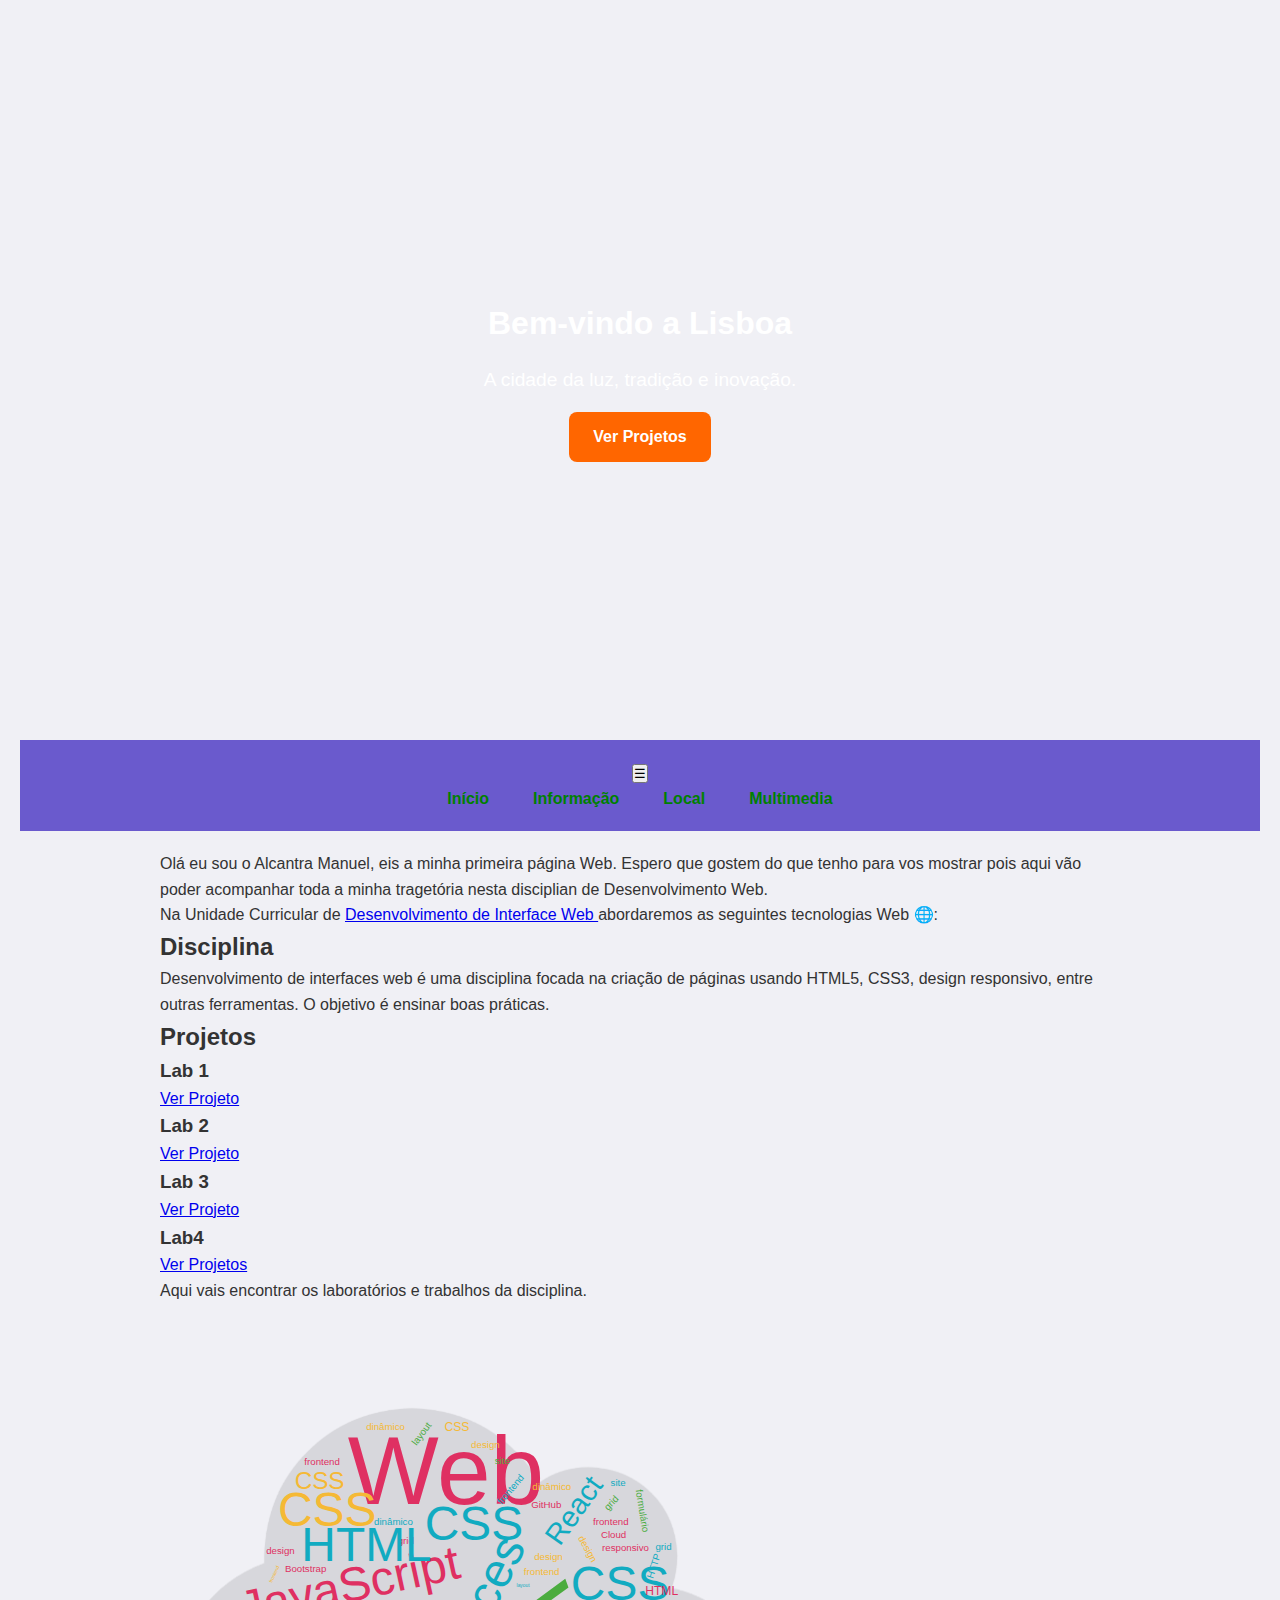
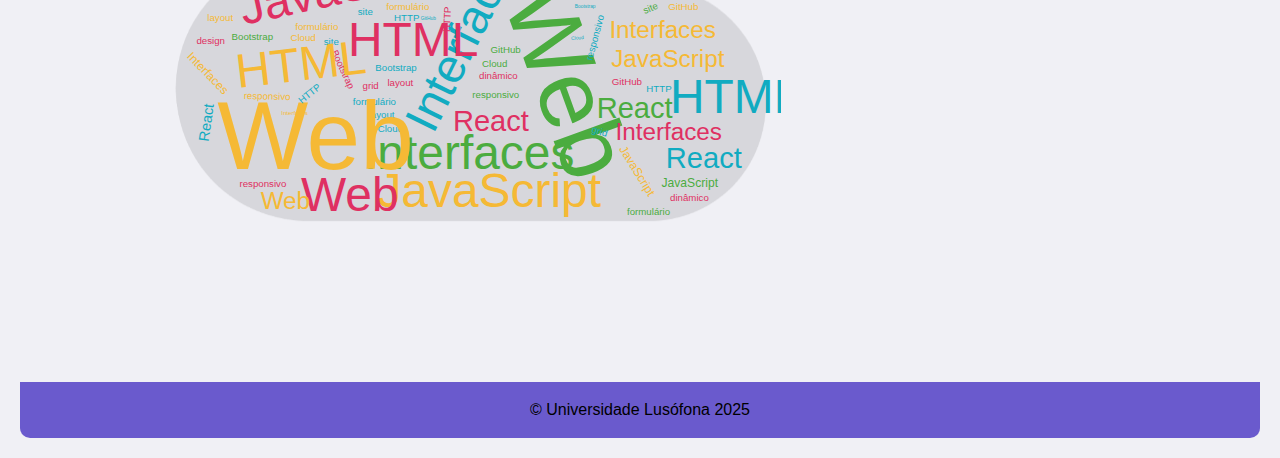
<file: index.html>
<!DOCTYPE html>
<html lang="pt">

<head>
    <meta charset="UTF-8">
    <meta name="viewport" content="width=device-width, initial-scale=1.0">
    <link rel="stylesheet" href="styless.css">
    <title>Alcantra Manuel - Lisboa</title>
</head>

<body>

    <!-- Hero Image -->
    <section class="hero">
        <div class="hero-content">

            <h1>Bem-vindo a Lisboa</h1>
            <p>A cidade da luz, tradição e inovação.</p>
            <a href="#projetos" class="btn">Ver Projetos</a>
            
        </div>
    </section>

    <header>
        <nav class="city-navbar">
            <button class="menu-toggle" aria-label="Abrir menu">☰</button>
            <ul class="city-nav-links">
                <li><a href="Lab3/index.html">Início</a></li>
                <li><a href="Lab3/info.html">Informação</a></li>
                <li><a href="Lab3/local.html">Local</a></li>
                <li><a href="Lab3/multimedia.html">Multimedia</a></li>
            </ul>
        </nav>
    </header>

    <main>
        <p>Olá eu sou o Alcantra Manuel, eis a minha primeira página Web. 
            Espero que gostem do que tenho para vos mostrar pois aqui vão 
            poder acompanhar toda a minha tragetória nesta disciplian de 
            Desenvolvimento Web.</p>

        <p>
            Na Unidade Curricular de
            <a href="https://moodle.ensinolusofona.pt/course/view.php?id=11232" target="_blank">
                Desenvolvimento de Interface Web
            </a>
            abordaremos as seguintes tecnologias Web &#127760;:
        </p>

        <!-- Secção Disciplina -->
        <section id="disciplina" class="disciplina">
            <h2>Disciplina</h2>
            <div class="disciplina-container">
                <div class="disciplina-texto">
                    <p>
                        Desenvolvimento de interfaces web é uma disciplina focada na criação
                        de páginas usando HTML5, CSS3, design responsivo, entre outras
                        ferramentas. O objetivo é ensinar boas práticas.
                    </p>
                </div>
            </div>
        </section>


        <!-- Projetos -->
        <section class="projetos" id="projetos" >
            <h2>Projetos</h2>

            <div class="projetos-container">

                <div class="card">

                    <h3>Lab 1</h3>
                    <a href="Lab1/index.html" class="card-btn">Ver Projeto</a>

                </div>

                <div class="card">

                    <h3>Lab 2</h3>
                    <a href="Lab2/index.html" class="card-btn">Ver Projeto</a>

                </div>

                <div class="card">

                    <h3>Lab 3</h3>
                    <a href="Lab3/index.html" class="card-btn">Ver Projeto</a>

                </div>

                <div class="card">

                    <h3>Lab4</h3>
                    <a href="Lab4/index.html" class="card-btn">Ver Projetos</a>

                </div>
            </div>

            <p>Aqui vais encontrar os laboratórios e trabalhos da disciplina.</p>

        </section>

        <selection>

            <img src="imagens/diw.svg" alt="Desenvolvimento de Interfaces Web">

        </selection>

    </main>

    <footer>
        <p>&copy; Universidade Lusófona 2025</p>
    </footer>

</body>

</html>
</file>
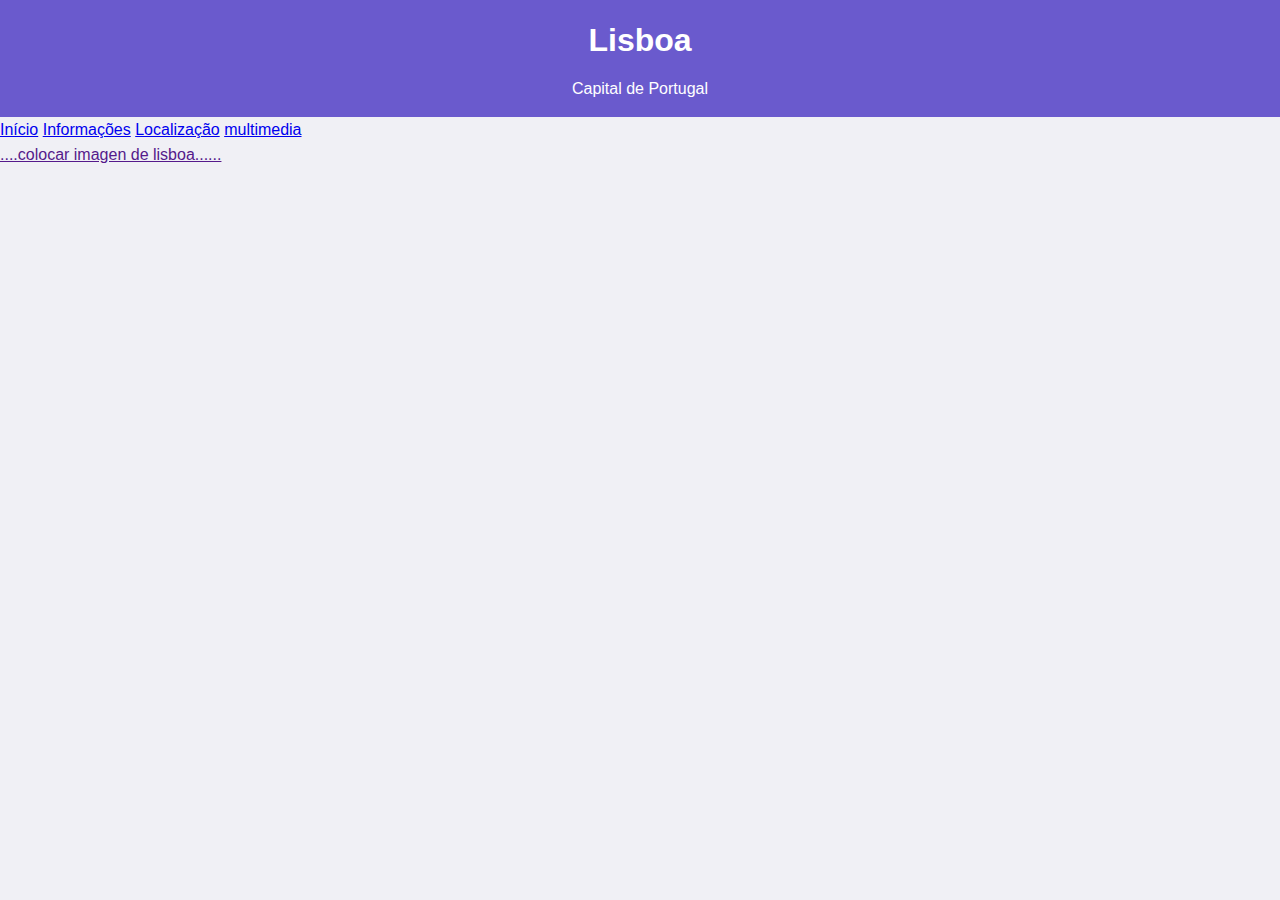
<file: Lab3/index.html>
<!DOCTYPE html>
<html lang="en">

<head>
    <meta charset="UTF-8">
    <meta name="viewport" content="width=device-width, initial-scale=1.0">
    <link rel="stylesheet" href="styless.css">
</head>

<body>

    <header>
        <h1>Lisboa</h1>
        <p>Capital de Portugal</p>
    </header>

    <nav>

        <a href="index.html">Início</a>
        <a href="info.html">Informações</a>
        <a href="local.html">Localização</a>
        <a href="multimedia.html">multimedia</a>

    </nav>

    <main>
        <a href="">....colocar imagen de lisboa......</a>

    </main>
</body>

</html>
</file>
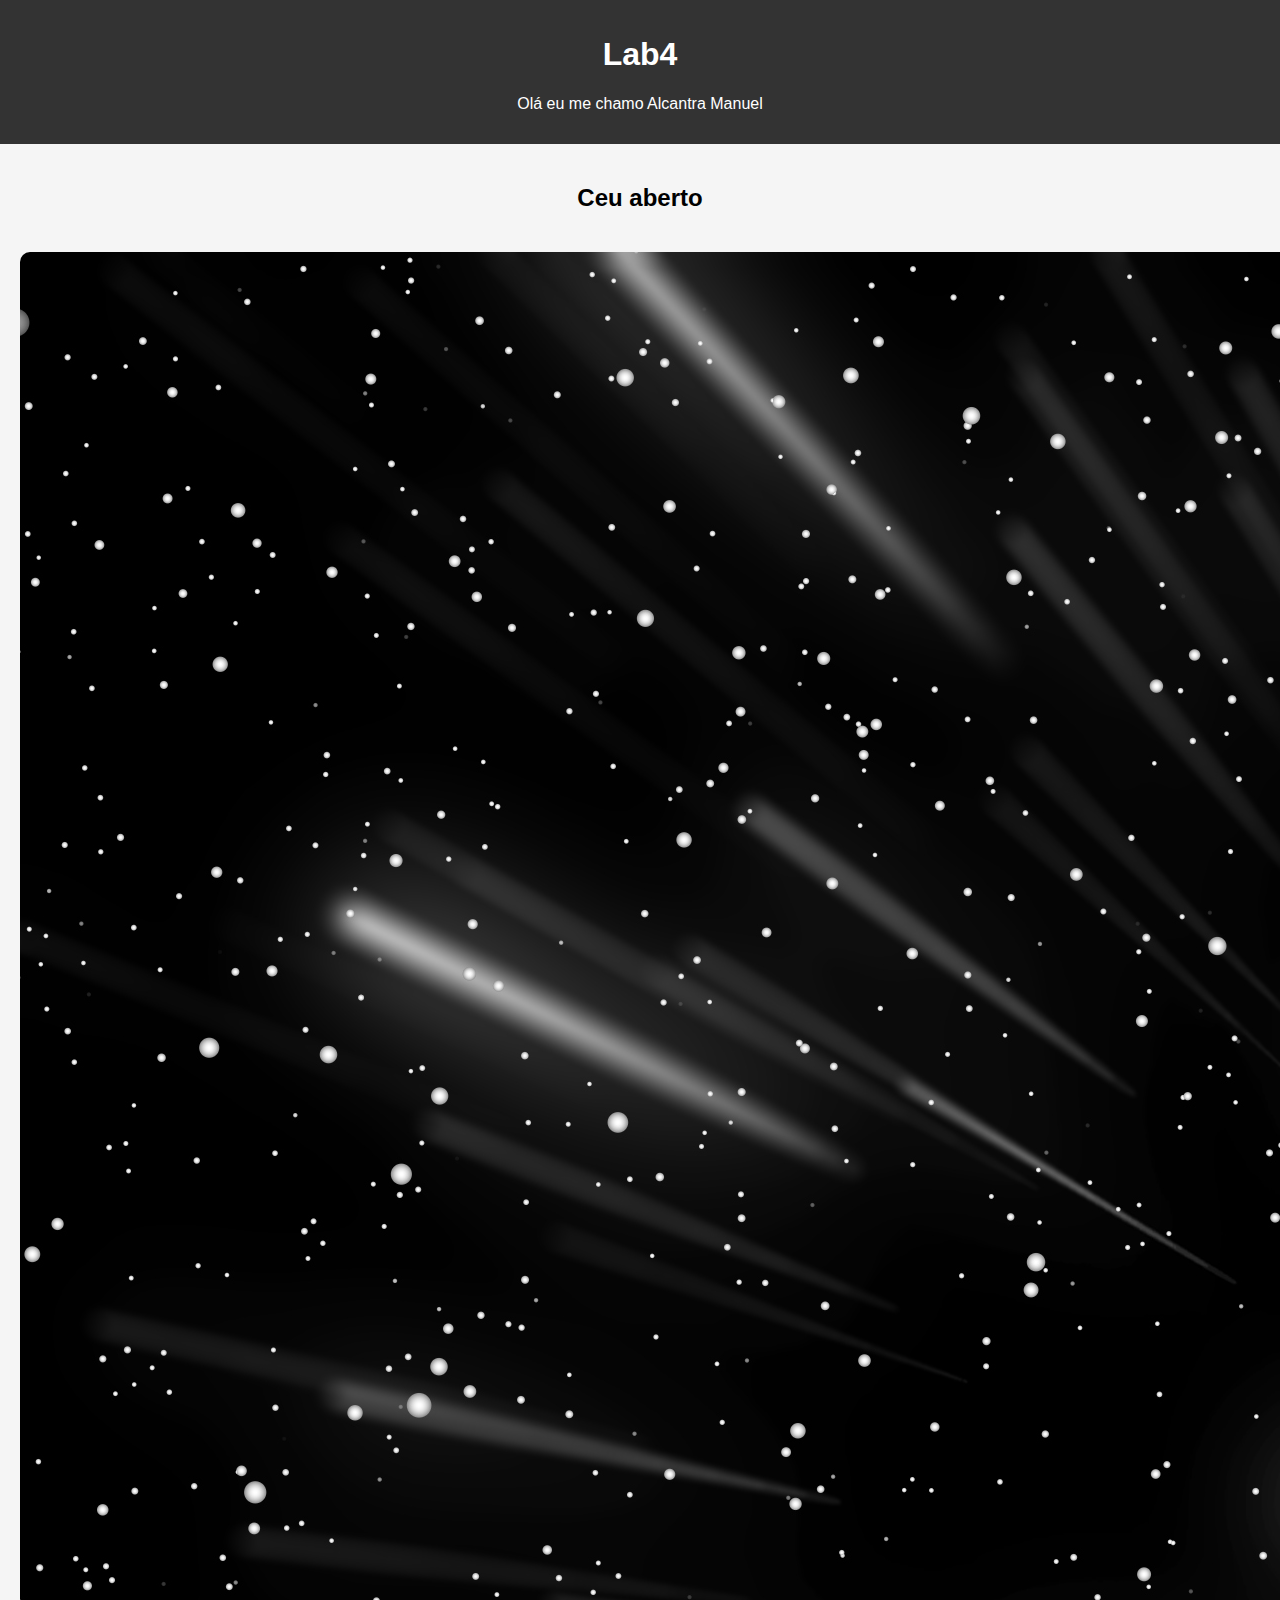
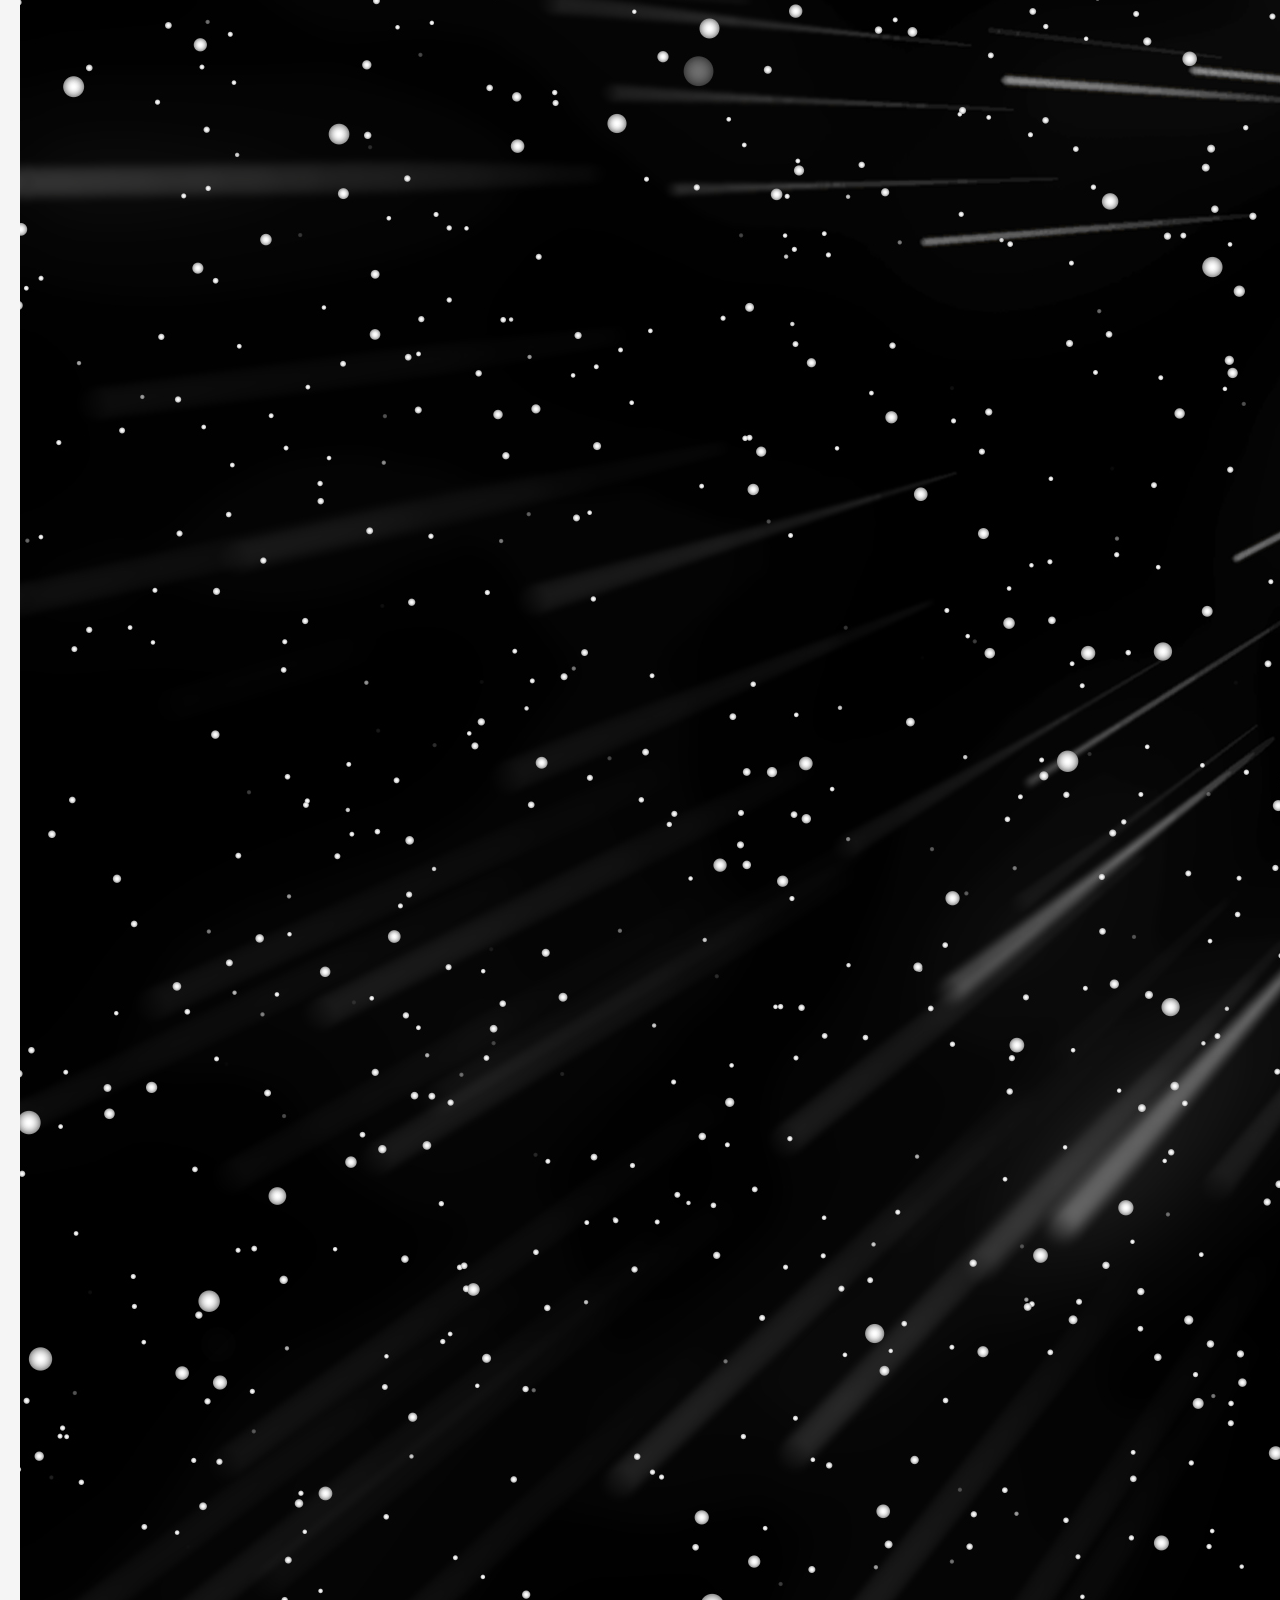
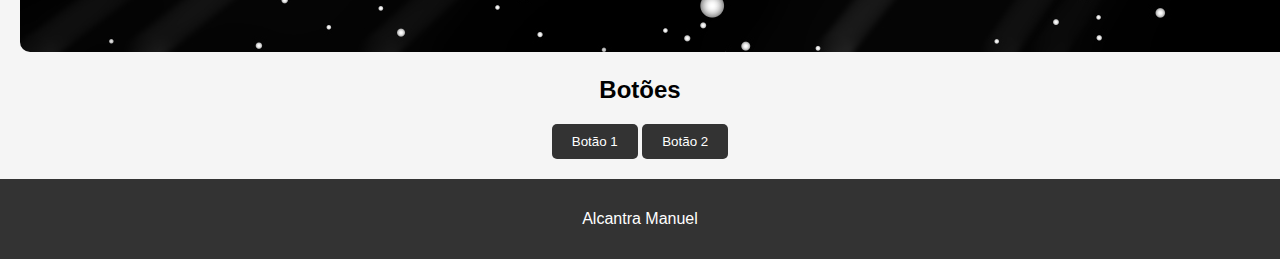
<file: Lab4/index.html>
<!DOCTYPE html>
<html lang="en">
<head>
    <meta charset="UTF-8">
    <meta name="viewport" content="width=device-width, initial-scale=1.0">
    <link rel="stylesheet" href="/Lab4/css/style.css">
    <title>Example</title>
</head>
<body>
    <header>
        <h1>Lab4</h1>
        <p>Olá eu me chamo Alcantra Manuel</p>
        
    </header>

    <main>
        <section>
            <h2>Ceu aberto</h2>
            <img src="images/imageSpace.jpg" alt="imageSpace">
        </section>

         <section>
            <h2>Botões</h2>
            <button id="btn1">Botão 1</button>
            <button id="btn2">Botão 2</button>
        </section>

        
    </main>

    <footer>
        <p>Alcantra Manuel</p>

    </footer>

    <!-- HTML já carregado! -->
    <script src="scripts/main.js"></script>
</body>
</html>
</file>
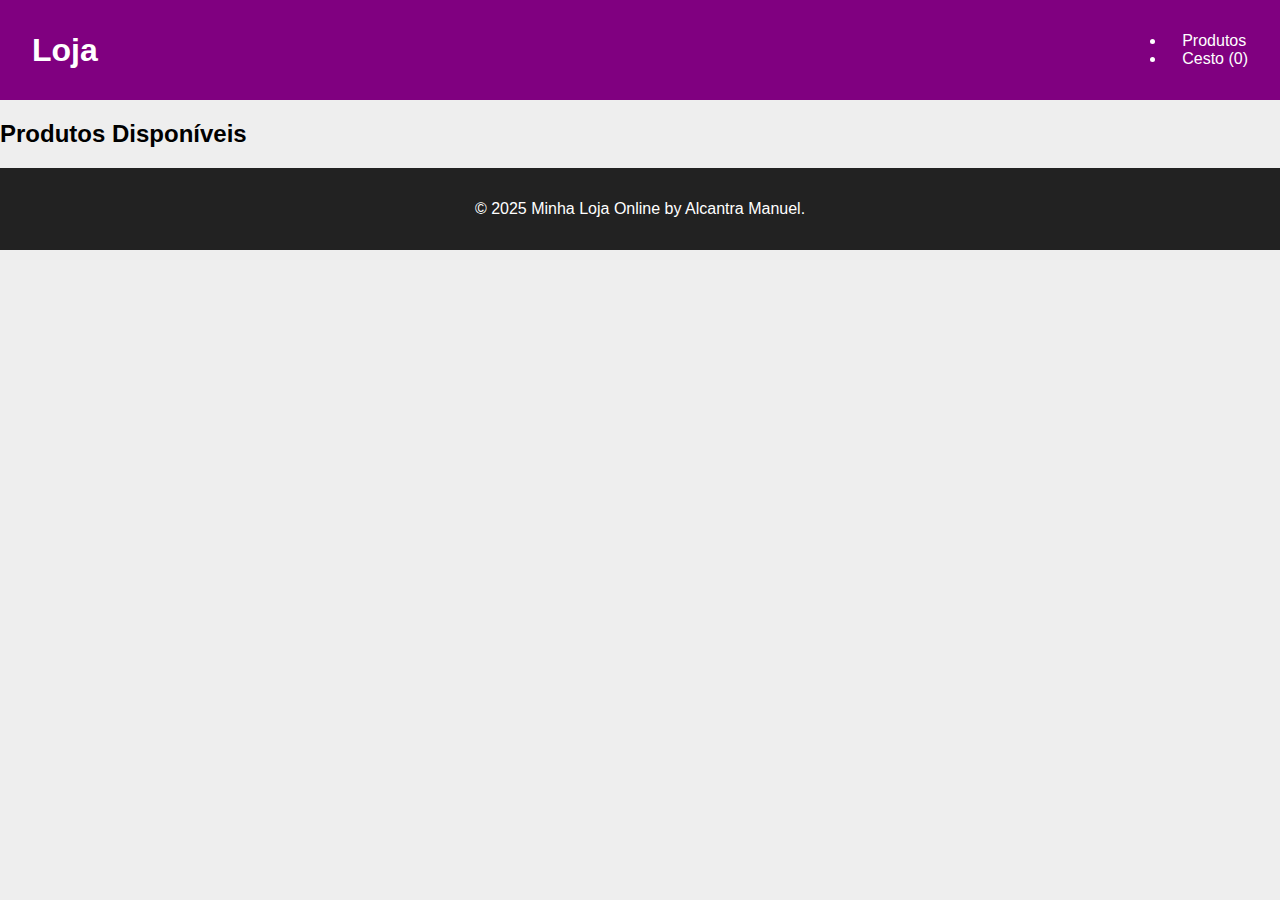
<file: Lab7/index.html>
<!DOCTYPE html>
<html lang="pt-BR">

<head>
    <meta charset="UTF-8">
    <meta name="viewport" content="width=device-width, initial-scale=1.0">
    <title>Loja Online - Lab 6</title>
    <link rel="stylesheet" href="css/style.css">
</head>

<body>

    <header>
        <h1>Loja</h1>
        <nav>
            <ul>
                <li><a href="index.html" class="ativo">Produtos</a></li>
                <li><a href="cesto.html">Cesto (<span id="contador-cesto">0</span>)</a></li>
            </ul>
        </nav>
    </header>

    <main>
        <section id="produtos">
            <h2>Produtos Disponíveis</h2>
            <section id="lista-produtos" class="flex-container">
                <!-- Produtos serão inseridos usando JavaScript -->
            </section>
        </section>
    </main>

    <footer>
        <p>&copy; 2025 Minha Loja Online by Alcantra Manuel.</p>
    </footer>

    <script src="produtos.js"></script>
    <script src="main.js"></script>
</body>

</html>
</file>
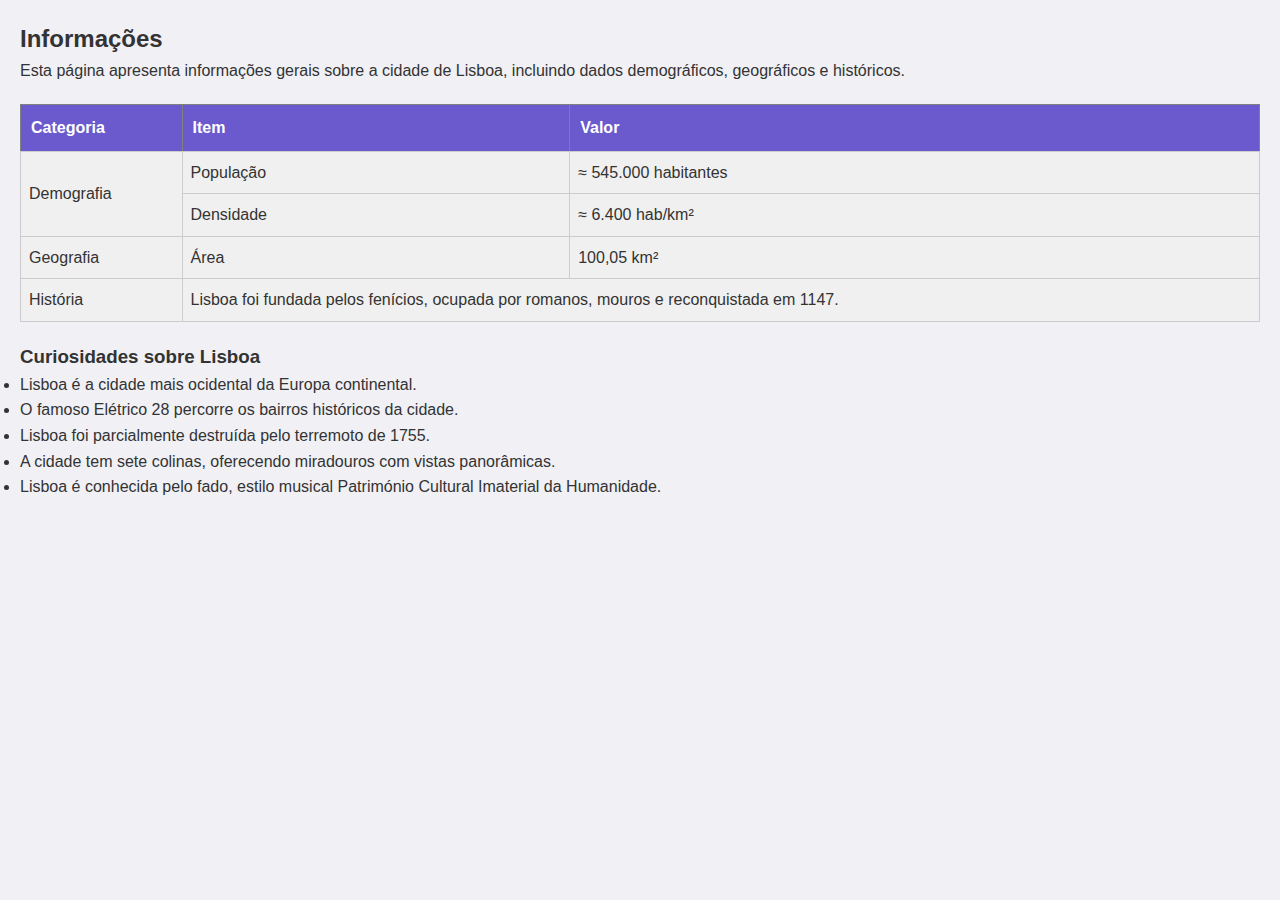
<file: Lab2/info.html>
<!DOCTYPE html>
<html lang="en">

<head>
    <meta charset="UTF-8">
    <meta name="viewport" content="width=device-width, initial-scale=1.0">
    <link rel="stylesheet" href="styless.css">

    <title>Lisboa</title>
</head>

<body>
    <h2>Informações</h2>

    <p>Esta página apresenta informações gerais sobre a cidade de Lisboa, incluindo dados demográficos, geográficos e
        históricos.</p>


    <table border="1">
        <thead>
            <tr>
                <th>Categoria</th>
                <th>Item</th>
                <th>Valor</th>
            </tr>
        </thead>

        <tbody>
            <tr>
                <td rowspan="2">Demografia</td>
                <td>População</td>
                <td>≈ 545.000 habitantes</td>
            </tr>
            <tr>
                <td>Densidade</td>
                <td>≈ 6.400 hab/km²</td>
            </tr>
            <tr>
                <td>Geografia</td>
                <td>Área</td>
                <td>100,05 km²</td>
            </tr>
            <tr>
                <td>História</td>
                <td colspan="2">Lisboa foi fundada pelos fenícios, ocupada por romanos, mouros e reconquistada em 1147.
                </td>
            </tr>
        </tbody>
    </table>

    <section>
        <h3>Curiosidades sobre Lisboa</h3>
        <ul>
            <li>Lisboa é a cidade mais ocidental da Europa continental.</li>
            <li>O famoso Elétrico 28 percorre os bairros históricos da cidade.</li>
            <li>Lisboa foi parcialmente destruída pelo terremoto de 1755.</li>
            <li>A cidade tem sete colinas, oferecendo miradouros com vistas panorâmicas.</li>
            <li>Lisboa é conhecida pelo fado, estilo musical Património Cultural Imaterial da Humanidade.</li>
        </ul>
    </section>




</body>

</html>
</file>
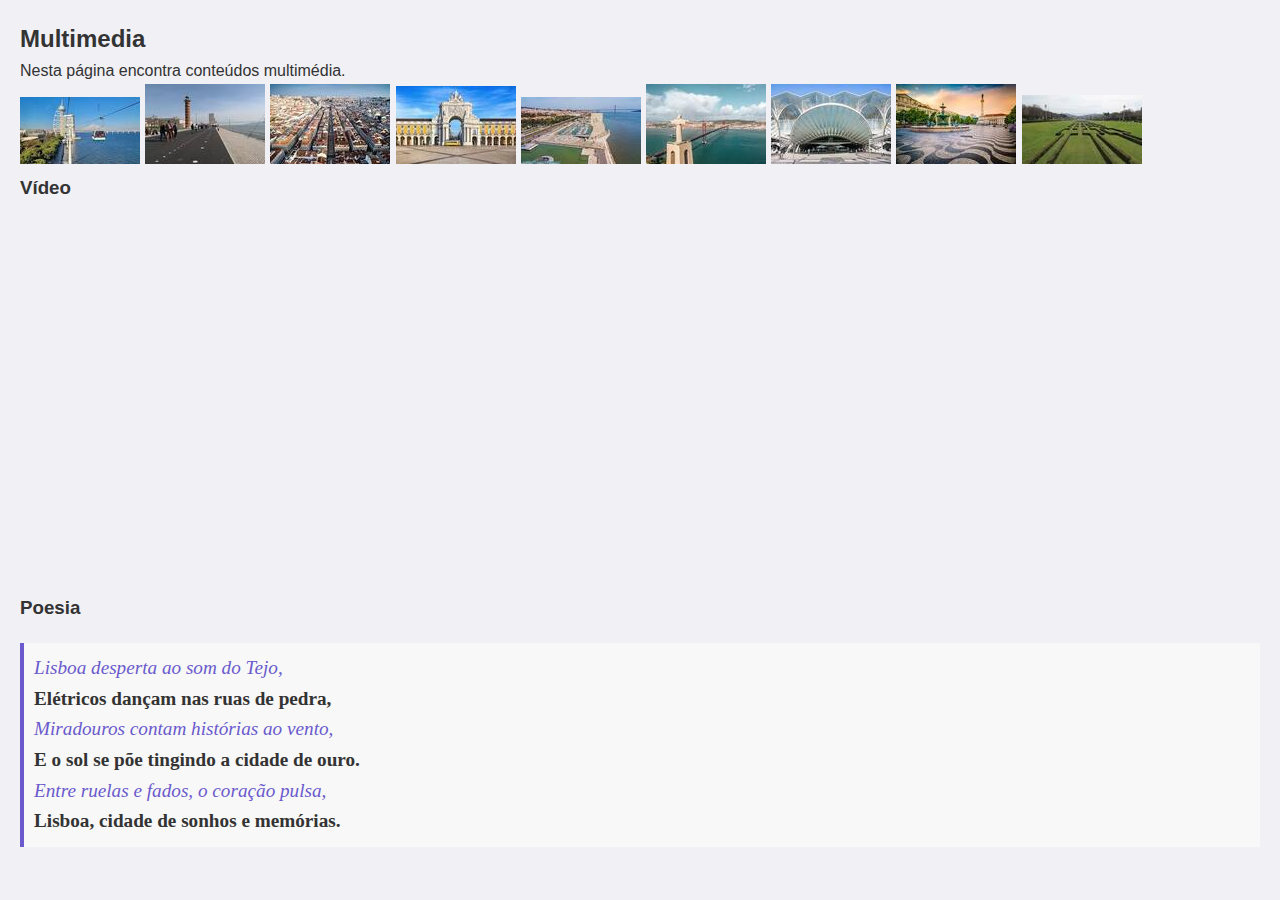
<file: Lab2/multimedia.html>
<!DOCTYPE html>
<html lang="en">
<head>
    <meta charset="UTF-8">
    <meta name="viewport" content="width=device-width, initial-scale=1.0">
    <link rel="stylesheet" href="styless.css">

    <title>Lisboa</title>

    <style>
      .fotografias{
        display: flex;
        flex-direction: row;
        flex-wrap: wrap;
        gap: 10px;
    }
    .fotografias img{
        width: 150px;
        border-radius: 20px;
    }  
    </style>
    
</head>
<body>

    <h2>Multimedia</h2>
    <p>Nesta página encontra conteúdos multimédia.</p>
    <section>
        <h3 id="fotografias>Fotografias</h3>
        <div class="fotografias">
            <img src="../imagens/lisboa.jpg" alt="Telesferico Do Vasco">
            <img src="../imagens/lisboa1.jpg" alt="Belem">
            <img src="../imagens/lisboa2.jpg" alt="Cidade">
            <img src="../imagens/lisboa3.jpg" alt="Rossio">
            <img src="../imagens/lisboa4.jpg" alt="Belem">
            <img src="../imagens/lisboa5.jpg" alt="Ponte 25 de Abril">
            <img src="../imagens/lisboa6.jpg" alt="Estação de comboios Vasco da Gama">
            <img src="../imagens/lisboa7.jpg" alt="Largo do Rossio">
            <img src="../imagens/lisboa8.jpg" alt="Parque Eduardo Setimo">
        </div>
    </section>

    <!-- Vídeo e Poesia existentes -->
      <section id="video">
          <h3>Vídeo</h3>
          <iframe width="560" height="315" src="https://www.youtube.com/embed/Shtxzph9SS8" frameborder="0" allowfullscreen></iframe>
      </section>

    <section id="poesia">
          <h3>Poesia</h3>
          <div class="poema">
              <p>Lisboa desperta ao som do Tejo,</p>
              <p>Elétricos dançam nas ruas de pedra,</p>
              <p>Miradouros contam histórias ao vento,</p>
              <p>E o sol se põe tingindo a cidade de ouro.</p>
              <p>Entre ruelas e fados, o coração pulsa,</p>
              <p>Lisboa, cidade de sonhos e memórias.</p>
          </div>
      </section>

    
</body>
</html>
</file>
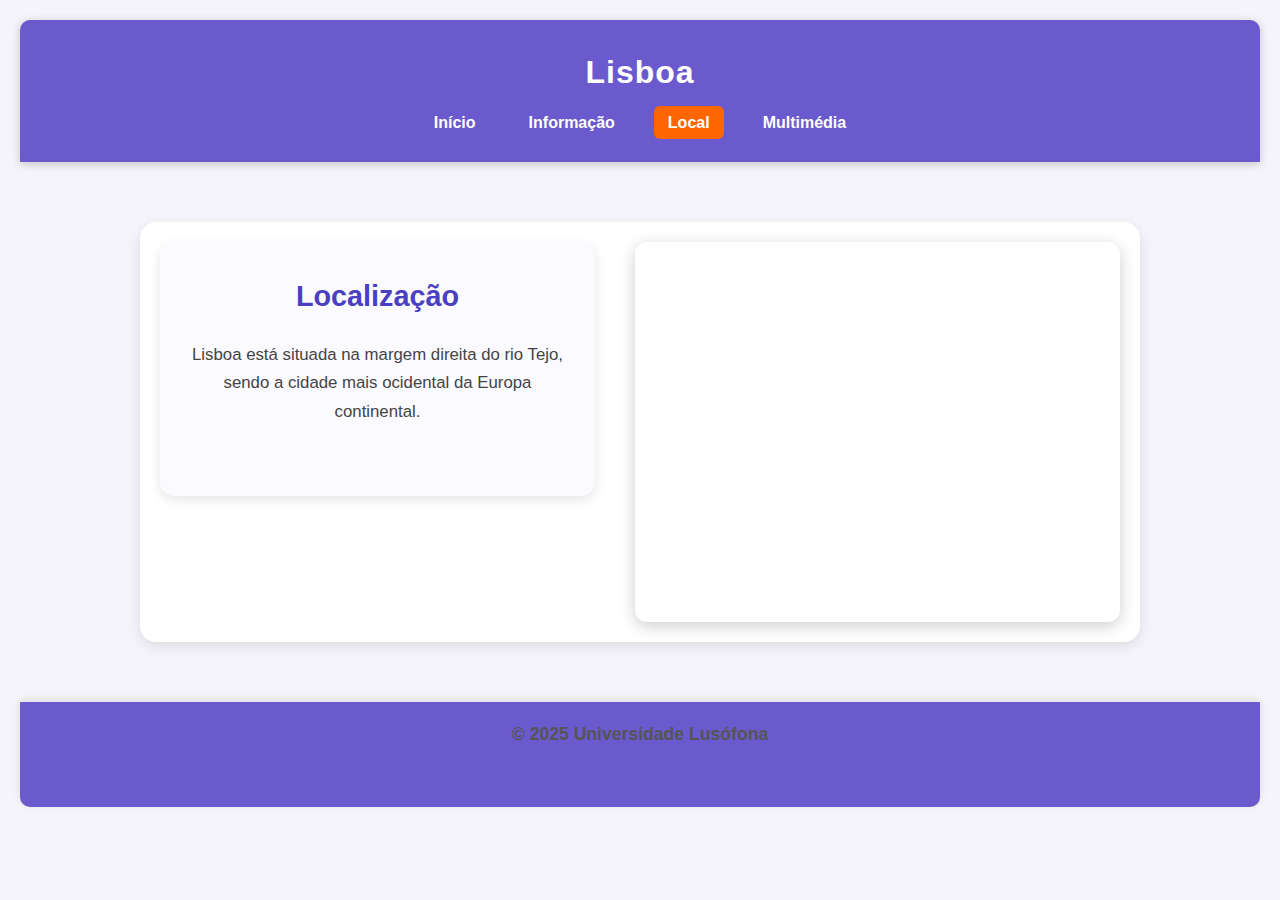
<file: Lab3/local.html>
<!DOCTYPE html>
<html lang="pt">

<head>
    <meta charset="UTF-8">
    <meta name="viewport" content="width=device-width, initial-scale=1.0">
    <link rel="stylesheet" href="styles.css">
    <title>Lisboa - Localização</title>
</head>

<body>

    <header>
        <h1>Lisboa</h1>
        <nav>
            <ul class="nav-links">
                <li><a href="index.html">Início</a></li>
                <li><a href="info.html">Informação</a></li>
                <li><a href="local.html" class="active">Local</a></li>
                <li><a href="multimedia.html">Multimédia</a></li>
            </ul>
        </nav>
    </header>

    <main class="local-container">
        <section class="local-texto">
            <h2>Localização</h2>
            <p>Lisboa está situada na margem direita do rio Tejo, sendo a cidade mais ocidental da Europa continental.
            </p>
        </section>

        <section class="local-mapa">
            <iframe
                src="https://www.google.com/maps/embed?pb=!1m18!1m12!1m3!1d99579.37400557195!2d-9.1597358!3d38.74407945!2m3!1f0!2f0!3f0!3m2!1i1024!2i768!4f13.1!3m3!1m2!1s0xd19331a61e4f33b%3A0x400ebbde49036d0!2sLisboa!5e0!3m2!1spt-PT!2spt!4v1758136826516!5m2!1spt-PT!2spt"
                allowfullscreen loading="lazy">
            </iframe>
        </section>
    </main>

    <footer>
        <p>© 2025 Universidade Lusófona</p>
    </footer>

</body>

</html>
</file>
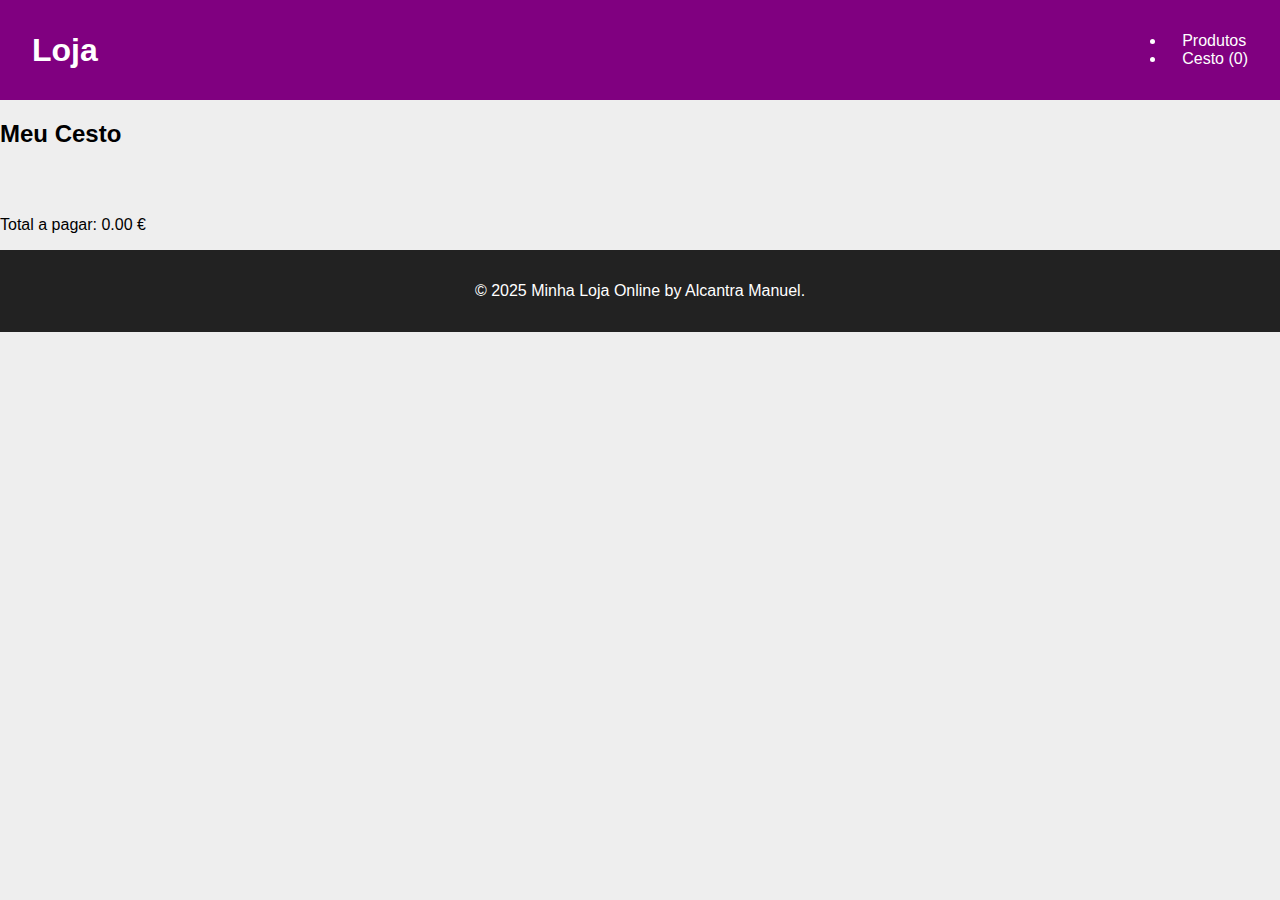
<file: Lab6/cesto.html>
<!DOCTYPE html>
<html lang="pt-BR">

<head>
    <meta charset="UTF-8">
    <meta name="viewport" content="width=device-width, initial-scale=1.0">
    <title>Cesto de Compras - Lab6</title>
    <link rel="stylesheet" href="css/style.css">
</head>

<body>

    <!-- Cabeçalho -->
    <header>
        <h1>Loja</h1>
        <nav>
            <ul>
                <li><a href="index.html">Produtos</a></li>
                <li><a href="cesto.html" class="ativo">Cesto (<span id="contador-cesto">0</span>)</a></li>
            </ul>
        </nav>
    </header>

    <!-- Conteúdo principal -->
    <main>
        <!-- Cesto -->
        <section id="cesto">
            <h2>Meu Cesto</h2>
            <!-- Nó pai para os produtos adicionados ao cesto -->
            <section id="lista-cesto" class="flex-container">
                <!-- Produtos do cesto serão inseridos aqui via JavaScript -->
            </section>
            <p>Total a pagar: <span id="total-cesto">0.00</span> €</p>
        </section>
    </main>

    <footer>
        <p>&copy; 2025 Minha Loja Online by Alcantra Manuel.</p>
    </footer>

    <script src="produtos.js"></script>
    <script src="main.js"></script>
</body>

</html>
</file>
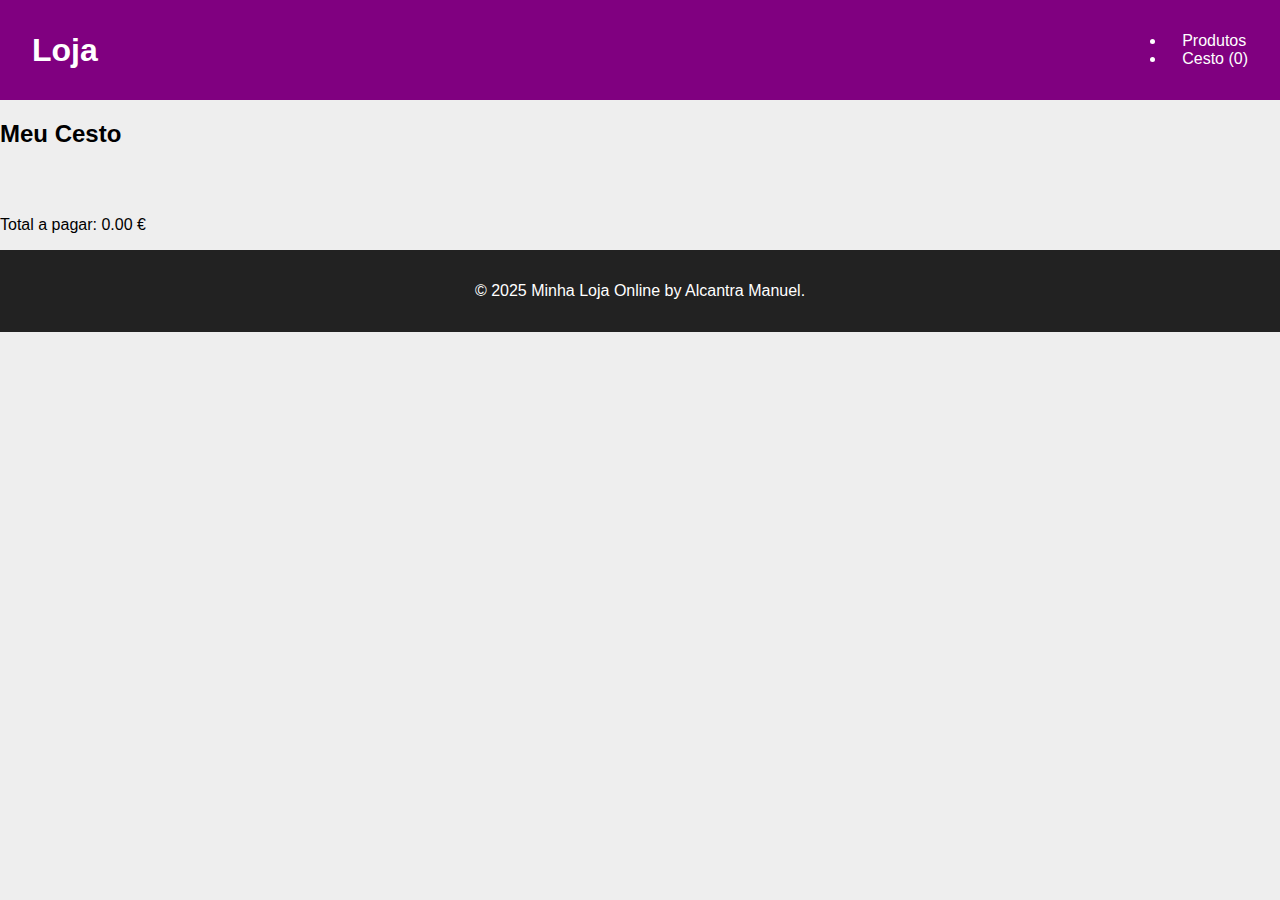
<file: Lab7/cesto.html>
<!DOCTYPE html>
<html lang="pt-BR">

<head>
    <meta charset="UTF-8">
    <meta name="viewport" content="width=device-width, initial-scale=1.0">
    <title>Cesto de Compras - Lab6</title>
    <link rel="stylesheet" href="css/style.css">
</head>

<body>

    <header>
        <h1>Loja</h1>
        <nav>
            <ul>
                <li><a href="index.html">Produtos</a></li>
                <li><a href="cesto.html" class="ativo">Cesto (<span id="contador-cesto">0</span>)</a></li>
            </ul>
        </nav>
    </header>

    <main>
        <section id="cesto">
            <h2>Meu Cesto</h2>
            <!-- Nó pai para os produtos adicionados ao cesto -->
            <section id="lista-cesto" class="flex-container">
                <!-- Produtos do cesto serão inseridos aqui via JavaScript -->
            </section>
            <p>Total a pagar: <span id="total-cesto">0.00</span> €</p>
        </section>
    </main>

    <footer>
        <p>&copy; 2025 Minha Loja Online by Alcantra Manuel.</p>
    </footer>

    <script src="produtos.js"></script>
    <script src="main.js"></script>
</body>

</html>
</file>
<file: Lab4/css/style.css>
body {
  font-family: Arial, sans-serif;
  background-color: #f5f5f5;
  margin: 0;
  padding: 0;
  text-align: center;
}

header, footer {
  background-color: #333;
  color: white;
  padding: 15px;
}

main {
  padding: 20px;
}

.quadrados {
  display: flex;
  justify-content: center;
  gap: 20px;
  margin: 15px 0;
}

.quadrado {
  width: 80px;
  height: 80px;
  border: 3px solid black;
  cursor: pointer;
  transition: transform 0.2s;
}

.quadrado:hover {
  transform: scale(1.1);
}

.contador {
  margin: 20px;
  font-size: 1.5em;
}

button {
  padding: 10px 20px;
  border: none;
  background-color: #333;
  color: white;
  border-radius: 5px;
  cursor: pointer;
}

button:hover {
  background-color: #555;
}

img {
  margin-top: 20px;
  border-radius: 10px;
  transition: transform 0.3s;
}

img:hover {
  transform: scale(1.05);
}
</file>
<file: Lab7/css/style.css>
body {
    font-family: Arial, sans-serif;
    margin: 0;
    background-color: #eee;
}

header {
    background-color: purple;
    color: white;
    padding: 1rem 2rem;
    display: flex;
    justify-content: space-between;
    align-items: center;
}

header h1 {
    margin: 0;
}

nav a {
    color: white;
    margin-left: 1rem;
    text-decoration: none;
}

.produtos {
    display: flex;
    flex-wrap: wrap;
    justify-content: center;
    gap: 1.5rem;
    margin: 2rem;
}

.produto {
    background: white;
    padding: 1rem;
    border-radius: 10px;
    width: 250px;
    box-shadow: 0 2px 8px rgba(0, 0, 0, 0.2);
    text-align: center;
}

.produto img {
    width: 100%;
    height: 200px;
    object-fit: contain;
}

.produto button {
    margin-top: 10px;
    background-color: purple;
    color: white;
    border: none;
    padding: 0.5rem 1rem;
    border-radius: 8px;
    cursor: pointer;
}

.produto button:hover {
    background-color: #6a0dad;
}

.cesto {
    text-align: center;
    background-color: purple;
    color: white;
    padding: 2rem 0;
    margin-top: 2rem;
}

#lista-cesto {
    display: flex;
    flex-wrap: wrap;
    justify-content: center;
    gap: 1rem;
    padding: 1rem;
}

.cesto .produto {
    background: white;
    color: black;
    border-radius: 10px;
    display: inline-block;
    width: 220px;
    margin: 10px;
    padding: 1rem;
    text-align: center;
}

.cesto .produto img {
    width: 100%;
    height: 150px;
    object-fit: contain;
}

.btn-remover {
    margin-top: 8px;
    background-color: #ddd;
    color: black;
    border: none;
    padding: 0.4rem 0.8rem;
    border-radius: 8px;
    cursor: pointer;
}

.btn-remover:hover {
    background-color: #bbb;
}

#btn-limpar {
    background-color: #f44336;
    color: white;
    border: none;
    padding: 0.6rem 1.2rem;
    border-radius: 8px;
    cursor: pointer;
    margin-top: 10px;
}

#btn-limpar:hover {
    background-color: #d32f2f;
}

footer {
    text-align: center;
    padding: 1rem;
    background-color: #222;
    color: white;
}
</file>
<file: Lab3/styles.css>
* {
    margin: 0;
    padding: 0;
    box-sizing: border-box;
}

body {
    background-color: #f4f4fa;
    color: #333;
    font-family: 'Segoe UI', Arial, sans-serif;
    line-height: 1.7;
    padding: 20px;
}

header {
    background-color: #6a5acd;
    color: white;
    text-align: center;
    padding: 25px 0;
    border-radius: 10px 10px 0 0;
    box-shadow: 0 2px 10px rgba(0, 0, 0, 0.2);
}

header h1 {
    font-size: 2rem;
    letter-spacing: 1px;
}

.nav-links {
    list-style: none;
    display: flex;
    justify-content: center;
    flex-wrap: wrap;
    gap: 25px;
    margin-top: 10px;
    padding: 0;
}

.nav-links a {
    color: white;
    text-decoration: none;
    font-weight: bold;
    padding: 8px 14px;
    border-radius: 6px;
    transition: background-color 0.3s, transform 0.3s;
}

.nav-links a:hover {
    background-color: #ff6600;
    transform: scale(1.05);
}

.nav-links a.active {
    background-color: #ff6600;
}

/* Estrutura principal */
main {
    padding: 30px;
    max-width: 1100px;
    margin: 40px auto;
    background-color: #fff;
    border-radius: 16px;
    box-shadow: 0 4px 14px rgba(0, 0, 0, 0.1);
}

h2 {
    text-align: center;
    color: #4b3fc1;
    font-size: 2.2rem;
    margin-bottom: 15px;
}

h3 {
    text-align: center;
    color: #4b3fc1;
    font-size: 1.7rem;
    margin: 40px 0 25px;
    position: relative;
}

h3::after {
    content: "";
    display: block;
    width: 60px;
    height: 3px;
    background-color: #ff6600;
    margin: 8px auto 0;
    border-radius: 2px;
}

p {
    text-align: center;
    color: #555;
    font-size: 1.1rem;
    margin-bottom: 40px;
}

/* Tabelas */
table {
    width: 100%;
    border-collapse: collapse;
    margin: 25px 0;
    border-radius: 10px;
    overflow: hidden;
}

th {
    background-color: #6a5acd;
    color: white;
    padding: 12px;
    text-align: left;
}

td {
    background-color: #f9f9ff;
    color: #333;
    padding: 10px;
    border: 1px solid #ddd;
}

footer {
    background-color: #6a5acd;
    color: white;
    text-align: center;
    padding: 18px;
    margin-top: 40px;
    border-radius: 0 0 10px 10px;
    font-weight: bold;
    box-shadow: 0 -2px 8px rgba(0, 0, 0, 0.1);
}

/* --- MULTIMÉDIA --- */
.fotografias {
    display: flex;
    flex-wrap: wrap;
    justify-content: center;
    gap: 18px;
    margin-bottom: 60px;
}

.fotografias img {
    width: 200px;
    border-radius: 14px;
    box-shadow: 0 3px 10px rgba(0, 0, 0, 0.2);
    transition: transform 0.4s ease, box-shadow 0.4s ease;
    object-fit: cover;
}

.fotografias img:hover {
    transform: scale(1.08);
    box-shadow: 0 6px 18px rgba(0, 0, 0, 0.3);
}

#video {
    text-align: center;
    margin: 80px 0;
}

#video iframe {
    width: 90%;
    max-width: 720px;
    height: 405px;
    border-radius: 12px;
    box-shadow: 0 5px 16px rgba(0, 0, 0, 0.3);
    transition: transform 0.3s ease;
}

#video iframe:hover {
    transform: scale(1.02);
}

.poema {
    background: linear-gradient(135deg, #fafaff 0%, #f2f2ff 100%);
    border-left: 6px solid #6a5acd;
    padding: 30px 40px;
    border-radius: 14px;
    max-width: 750px;
    margin: 0 auto;
    box-shadow: 0 4px 14px rgba(0, 0, 0, 0.1);
    font-family: 'Georgia', serif;
    font-size: 1.15rem;
    line-height: 1.8;
    transition: transform 0.3s ease, box-shadow 0.3s ease;
}

.poema:hover {
    transform: translateY(-4px);
    box-shadow: 0 6px 20px rgba(0, 0, 0, 0.15);
}

.poema p:nth-child(odd) {
    color: #6a5acd;
    font-style: italic;
}

.poema p:nth-child(even) {
    color: #333;
    font-weight: bold;
}

/* --- LOCAL --- */
.local-container {
    display: flex;
    justify-content: center;
    align-items: flex-start;
    flex-wrap: wrap;
    gap: 40px;
    margin: 60px auto;
    max-width: 1000px;
    padding: 20px;
}

.local-texto {
    flex: 1 1 350px;
    background-color: #fafaff;
    padding: 30px;
    border-radius: 14px;
    box-shadow: 0 4px 12px rgba(0, 0, 0, 0.1);
}

.local-texto h2 {
    color: #4b3fc1;
    font-size: 1.8rem;
    text-align: center;
    margin-bottom: 20px;
}

.local-texto p {
    font-size: 1.05rem;
    color: #444;
    text-align: center;
}

.local-mapa {
    flex: 1 1 400px;
    display: flex;
    justify-content: center;
}

.local-mapa iframe {
    width: 100%;
    max-width: 500px;
    height: 380px;
    border: none;
    border-radius: 12px;
    box-shadow: 0 4px 16px rgba(0, 0, 0, 0.2);
}

/* --- INFORMAÇÃO --- */
.info-grid {
    display: grid;
    grid-template-columns: repeat(auto-fit, minmax(300px, 1fr));
    gap: 30px;
    max-width: 1000px;
    margin: 60px auto;
    padding: 20px;
}

.intro {
    grid-column: 1 / -1;
    text-align: center;
}

.intro h2 {
    color: #4b3fc1;
    font-size: 2rem;
    margin-bottom: 10px;
}

.intro p {
    font-size: 1.1rem;
    color: #555;
}

.imagem1 img,
.imagem2 img {
    width: 100%;
    border-radius: 14px;
    box-shadow: 0 4px 12px rgba(0, 0, 0, 0.2);
    transition: transform 0.3s ease, box-shadow 0.3s ease;
}

.imagem1 img:hover,
.imagem2 img:hover {
    transform: scale(1.05);
    box-shadow: 0 6px 18px rgba(0, 0, 0, 0.25);
}

.tabela-info {
    grid-column: 1 / -1;
    background-color: #fafaff;
    border-radius: 14px;
    padding: 20px;
    box-shadow: 0 3px 12px rgba(0, 0, 0, 0.1);
}

.tabela-info table {
    width: 100%;
    border-collapse: collapse;
    border-radius: 10px;
    overflow: hidden;
}

.tabela-info th {
    background-color: #6a5acd;
    color: white;
    padding: 12px;
    text-align: left;
}

.tabela-info td {
    background-color: #f9f9ff;
    color: #333;
    padding: 10px;
    border: 1px solid #ddd;
}

.curiosidades {
    grid-column: 1 / -1;
    text-align: center;
    background: linear-gradient(135deg, #fafaff 0%, #f4f4ff 100%);
    border-radius: 14px;
    padding: 30px;
    box-shadow: 0 3px 12px rgba(0, 0, 0, 0.1);
}

.curiosidades h3 {
    color: #4b3fc1;
    font-size: 1.7rem;
    margin-bottom: 15px;
}

.curiosidades ul {
    list-style: none;
    max-width: 600px;
    margin: 0 auto;
    padding: 0;
}

.curiosidades li {
    background-color: #fff;
    border-left: 5px solid #ff6600;
    padding: 10px 15px;
    margin-bottom: 10px;
    border-radius: 8px;
    box-shadow: 0 2px 6px rgba(0, 0, 0, 0.1);
    transition: transform 0.3s ease;
}

.curiosidades li:hover {
    transform: scale(1.03);
}

/* --- RESPONSIVIDADE --- */
@media (max-width: 768px) {
    main {
        padding: 20px;
        margin: 20px;
    }

    h2 {
        font-size: 1.8rem;
    }

    h3 {
        font-size: 1.4rem;
    }

    .fotografias img {
        width: 46%;
    }

    #video iframe {
        height: 250px;
    }

    .poema {
        padding: 20px;
        font-size: 1rem;
    }

    .local-container {
        flex-direction: column;
        align-items: center;
    }

    .local-mapa iframe {
        height: 300px;
    }

    .info-grid {
        grid-template-columns: 1fr;
        gap: 20px;
        padding: 10px;
    }
}
</file>
<file: Lab6/css/style.css>
body {
    font-family: Arial, sans-serif;
    margin: 0;
    background-color: #eee;
}

header {
    background-color: purple;
    color: white;
    padding: 1rem 2rem;
    display: flex;
    justify-content: space-between;
    align-items: center;
}

header h1 {
    margin: 0;
}

nav a {
    color: white;
    margin-left: 1rem;
    text-decoration: none;
}

.produtos {
    display: flex;
    flex-wrap: wrap;
    justify-content: center;
    gap: 1.5rem;
    margin: 2rem;
}

.produto {
    background: white;
    padding: 1rem;
    border-radius: 10px;
    width: 250px;
    box-shadow: 0 2px 8px rgba(0, 0, 0, 0.2);
    text-align: center;
}

.produto img {
    width: 100%;
    height: 200px;
    object-fit: contain;
}

.produto button {
    margin-top: 10px;
    background-color: purple;
    color: white;
    border: none;
    padding: 0.5rem 1rem;
    border-radius: 8px;
    cursor: pointer;
}

.produto button:hover {
    background-color: #6a0dad;
}

.cesto {
    text-align: center;
    background-color: purple;
    color: white;
    padding: 2rem 0;
    margin-top: 2rem;
}

#lista-cesto {
    display: flex;
    flex-wrap: wrap;
    justify-content: center;
    gap: 1rem;
    padding: 1rem;
}

.cesto .produto {
    background: white;
    color: black;
    border-radius: 10px;
    display: inline-block;
    width: 220px;
    margin: 10px;
    padding: 1rem;
    text-align: center;
}

.cesto .produto img {
    width: 100%;
    height: 150px;
    object-fit: contain;
}

.btn-remover {
    margin-top: 8px;
    background-color: #ddd;
    color: black;
    border: none;
    padding: 0.4rem 0.8rem;
    border-radius: 8px;
    cursor: pointer;
}

.btn-remover:hover {
    background-color: #bbb;
}

#btn-limpar {
    background-color: #f44336;
    color: white;
    border: none;
    padding: 0.6rem 1.2rem;
    border-radius: 8px;
    cursor: pointer;
    margin-top: 10px;
}

#btn-limpar:hover {
    background-color: #d32f2f;
}

footer {
    text-align: center;
    padding: 1rem;
    background-color: #222;
    color: white;
}
</file>
<file: styless.css>
/* ====================================================== */
/* RESET SIMPLES */
/* ====================================================== */
* {
    margin: 0;
    padding: 0;
    box-sizing: border-box;
    font-family: Arial, sans-serif;
}

/* ====================================================== */
/* BODY - CORPO DA PÁGINA */
/* ====================================================== */
body {
    background-color: #f0f0f5;
    color: #333;
    line-height: 1.6;
    padding: 20px;
}

/* ====================================================== */
/* HEADER - LOGO E NAVEGAÇÃO */
/* ====================================================== */
header {
    background-color: #6a5acd;
    color: white;
    text-align: center;
    padding: 20px 0;
}

header h1 {
    font-size: 2rem;
    margin-bottom: 10px;
}

nav ul {
    list-style: none;
    display: flex;
    justify-content: center;
    gap: 20px;
}

nav ul li a {
    color: green;
    font-weight: bold;
    text-decoration: none;
    padding: 8px 12px;
    border-radius: 5px;
    transition: all 0.3s ease;
}

nav ul li a:hover {
    text-decoration: underline;
    background-color: #ff6600;
    color: white;
}

/* ====================================================== */
/* HERO SECTION - RAIZ/INDEX.HTML */
/* ====================================================== */
.hero {
    position: relative;
    display: flex;
    justify-content: center;
    align-items: center;
    height: 80vh;
    color: white;
    text-align: center;
}

.hero-content h2 {
    font-size: 3vw;
}

.hero-content p {
    font-size: 1.5vw;
    margin: 1rem 0;
}

.btn {
    display: inline-block;
    padding: 12px 24px;
    background-color: #ff6600;
    color: white;
    text-decoration: none;
    font-weight: bold;
    border-radius: 8px;
    transition: 0.3s;
}

.btn:hover {
    background-color: #e65c00;
    transform: scale(1.05);
}

/* ====================================================== */
/* MAIN - CONTEÚDO CENTRAL */
/* ====================================================== */
main {
    padding: 20px;
    max-width: 1000px;
    margin: 0 auto;
}

/* ====================================================== */
/* FOOTER */
/* ====================================================== */
footer {
    background-color: #6a5acd;
    color: black;
    text-align: center;
    padding: 15px;
    margin-top: 30px;
    border-radius: 0 0 10px 10px;
}

/* ====================================================== */
/* RESPONSIVIDADE */
/* ====================================================== */
@media (max-width: 768px) {
    nav ul {
        flex-direction: column;
    }

    .hero-content h2 {
        font-size: 5vw;
    }

    .hero-content p {
        font-size: 3vw;
    }
}
</file>
<file: Lab3/styless.css>
/* ================================ */
/* RESET SIMPLES */
/* ================================ */
* {
    margin: 0;
    padding: 0;
    box-sizing: border-box;
    font-family: Arial, sans-serif;
}

/* ================================ */
/* BODY - GERAL */
/* ================================ */
body {
    background-color: #f0f0f5;
    color: #333;
    line-height: 1.6;
    padding: 0;
    margin: 0;
}

/* ================================ */
/* HEADER E NAVIGATION */
/* ================================ */
header {
    background-color: #6a5acd;
    color: white;
    text-align: center;
    padding: 15px 0;
}

header h1 {
    font-size: 2rem;
    margin-bottom: 10px;
}

.nav-links {
    list-style: none;
    display: flex;
    justify-content: center;
    gap: 20px;
    flex-wrap: wrap;
}

.nav-links a {
    text-decoration: none;
    color: white;
    font-weight: bold;
    padding: 8px 12px;
    border-radius: 5px;
    transition: all 0.3s ease;
}

.nav-links a:hover {
    background-color: #ff6600;
    color: white;
}

/* ================================ */
/* HERO SECTION */
.hero {
    position: relative;
    height: 80vh;
    background-image: url("../imagens/lisboa.jpg");
    background-size: cover;
    background-position: center;
    display: flex;
    justify-content: center;
    align-items: center;
}

.hero-content {
    position: absolute;
    text-align: center;
    color: white;
    text-shadow: 2px 2px 6px rgba(0,0,0,0.6);
}

.hero-content h2 {
    font-size: 3vw;
}

.hero-content p {
    font-size: 1.5vw;
    margin: 1rem 0;
}

.btn {
    display: inline-block;
    padding: 12px 24px;
    background-color: #ff6600;
    color: white;
    text-decoration: none;
    font-weight: bold;
    border-radius: 8px;
    transition: 0.3s;
}

.btn:hover {
    transform: scale(1.05);
    background-color: #e65c00;
}

/* ================================ */
/* CARDS DE PROJETOS */
.cards-container {
    display: flex;
    gap: 20px;
    justify-content: center;
    flex-wrap: wrap;
    padding: 30px 20px;
    background-color: #f0f0f5;
}

.card {
    background-color: #fffacd;
    width: 250px;
    text-align: center;
    padding: 20px;
    border-radius: 12px;
    box-shadow: 0 4px 10px rgba(0,0,0,0.1);
    transition: transform 0.3s;
}

.card:hover {
    transform: translateY(-5px);
}

.btn-card {
    display: inline-block;
    margin-top: 10px;
    padding: 10px 16px;
    background-color: #0077cc;
    color: #fff;
    text-decoration: none;
    border-radius: 6px;
    font-weight: bold;
    transition: 0.3s;
}

.btn-card:hover {
    background-color: #005fa3;
}

/* ================================ */
/* INFO GRID */
.info-grid {
    display: grid;
    grid-template-columns: repeat(auto-fit, minmax(300px, 1fr));
    gap: 20px;
    padding: 20px;
}

.info-grid section {
    padding: 20px;
    border-radius: 10px;
    background-color: #f8f8f8;
}

.info-grid img {
    width: 100%;
    border-radius: 10px;
}

/* ================================ */
/* LOCAL FLEX */
.local-container {
    display: flex;
    gap: 20px;
    padding: 20px;
    flex-wrap: wrap;
}

.local-texto, .local-mapa {
    flex: 1 1 400px;
    padding: 15px;
    border-radius: 10px;
    background-color: #d1ffd6;
}

.local-mapa iframe {
    width: 100%;
    height: 350px;
    border: 0;
}

/* ================================ */
/* MULTIMEDIA */
.fotografias {
    display: flex;
    flex-wrap: wrap;
    gap: 10px;
    justify-content: center;
    margin: 10px 0;
}

.fotografias img {
    width: 150px;
    border-radius: 12px;
    box-shadow: 0 2px 6px rgba(0,0,0,0.2);
    transition: transform 0.3s;
}

.fotografias img:hover {
    transform: scale(1.05);
}

iframe {
    width: 100%;
    max-width: 600px;
    height: 350px;
    display: block;
    margin: 20px auto;
}

.poema {
    font-family: 'Georgia', serif;
    font-size: 1.2rem;
    line-height: 1.6;
    margin: 20px 0;
    padding: 10px;
    background-color: #f8f8f8;
    border-left: 4px solid #6a5acd;
}

.poema p:nth-child(odd) {
    color: #6a5acd;
    font-style: italic;
}

.poema p:nth-child(even) {
    color: #333;
    font-weight: bold;
}

.imagem-emblematica {
    position: relative;
    margin: 20px 0;
}

.imagem-emblematica img {
    width: 100%;
    border-radius: 12px;
}

.frase-emblematica {
    position: absolute;
    top: 40%;
    left: 10%;
    color: white;
    font-size: 4vw;
    text-shadow: 2px 2px 6px rgba(0,0,0,0.6);
}

/* ================================ */
/* FOOTER */
footer {
    text-align: center;
    padding: 15px;
    background-color: #6a5acd;
    color: black;
    border-radius: 0 0 10px 10px;
    margin-top: 20px;
}

/* ================================ */
/* RESPONSIVIDADE */
@media (max-width: 768px) {
    .hero-content h2 { font-size: 6vw; }
    .hero-content p { font-size: 4vw; }

    .local-container { flex-direction: column; }
}
</file>
<file: Lab2/styless.css>
/* Reset simples */
* {
    margin: 0;
    padding: 0;
    box-sizing: border-box;
}

/* Corpo da página */
body {
    background-color: #f0f0f5;
    color: #333;
    font-family: Arial, sans-serif;
    line-height: 1.6;
    padding: 20px;
}

/* Cabeçalho */
header {
    background-color: #6a5acd;
    color: white;
    text-align: center;
    padding: 20px 0;
}

/* Navegação */
nav {
    margin-top: 10px;
}

nav ul {
    list-style: none;
    display: flex;
    justify-content: center;
    gap: 20px;
    padding: 0;
}

nav ul li a {
    color: green;
    text-decoration: none;
    font-weight: bold;
}

nav ul li a:hover {
    text-decoration: underline;
}

/* Conteúdo principal */
main {
    padding: 20px;
    max-width: 1000px;
    margin: 0 auto;
}

/* Imagem representativa */
main img {
    display: block;
    max-width: 100%;
    height: auto;
    margin: 20px auto; /* espaçamento vertical */
    border-radius: 10px;
    box-shadow: 0 2px 8px rgba(0,0,0,0.2);
}

/* Footer */
footer {
    background-color: #6a5acd;
    color: black;
    text-align: center;
    padding: 15px;
    margin-top: 30px;
    border-radius: 0 0 10px 10px;
}

/* Tabela (info.html) */
table {
    width: 100%;
    border-collapse: collapse;
    margin: 20px 0;
}

th {
    background-color: #6a5acd;
    color: white;
    padding: 10px;
    text-align: left;
}

td {
    background-color: #f0f0f0;
    color: #333;
    padding: 8px;
    border: 1px solid #ccc;
}

/* Poema (multimedia.html) */
.poema {
    font-family: 'Georgia', serif;
    font-size: 1.2rem;
    line-height: 1.6;
    margin: 20px 0;
    padding: 10px;
    background-color: #f8f8f8;
    border-left: 4px solid #6a5acd;
}

.poema p:nth-child(odd) {
    color: #6a5acd;
    font-style: italic;
}

.poema p:nth-child(even) {
    color: #333;
    font-weight: bold;
}

/* Galeria de fotografias */
.fotografias {
    display: flex;
    flex-wrap: wrap;
    gap: 10px;
    justify-content: center;
}

.fotografias img {
    width: 150px;
    border-radius: 12px;
    box-shadow: 0 2px 6px rgba(0,0,0,0.2);
    transition: transform 0.3s;
}

.fotografias img:hover {
    transform: scale(1.05);
}

/* Secção Vídeo */
iframe {
    width: 100%;
    max-width: 600px;
    height: 350px;
    display: block;
    margin: 20px auto;
}
</file>
